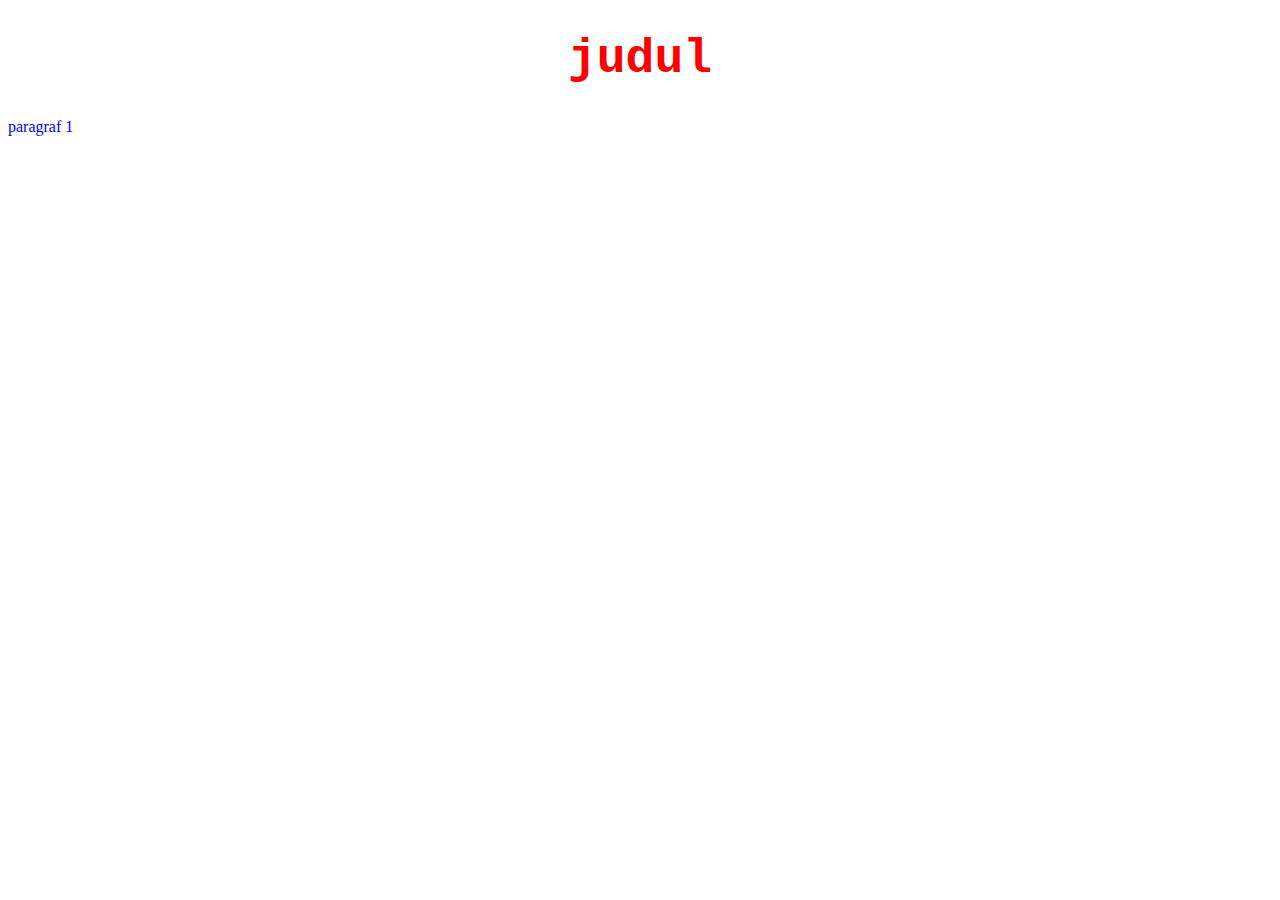
<file: pertemuan 2/index.html>
<!DOCTYPE html>
<html lang="en">
<head>
    <meta charset="UTF-8">
    <meta name="viewport" content="width=device-width, initial-scale=1.0">
    <title>css</title>
    <link rel="stylesheet" href="style.css">
</head>
<body>
    <h1>judul</h1>
    <p>paragraf 1</p>
    <!-- <p class="paragraf2">paragraf 2</p>
    <p id="paragraf3">paragraf 3</p> -->
    
    <!-- <div>about you</div>

    <div class="div2"> 1975</div> -->
</body>
</html>
</file>
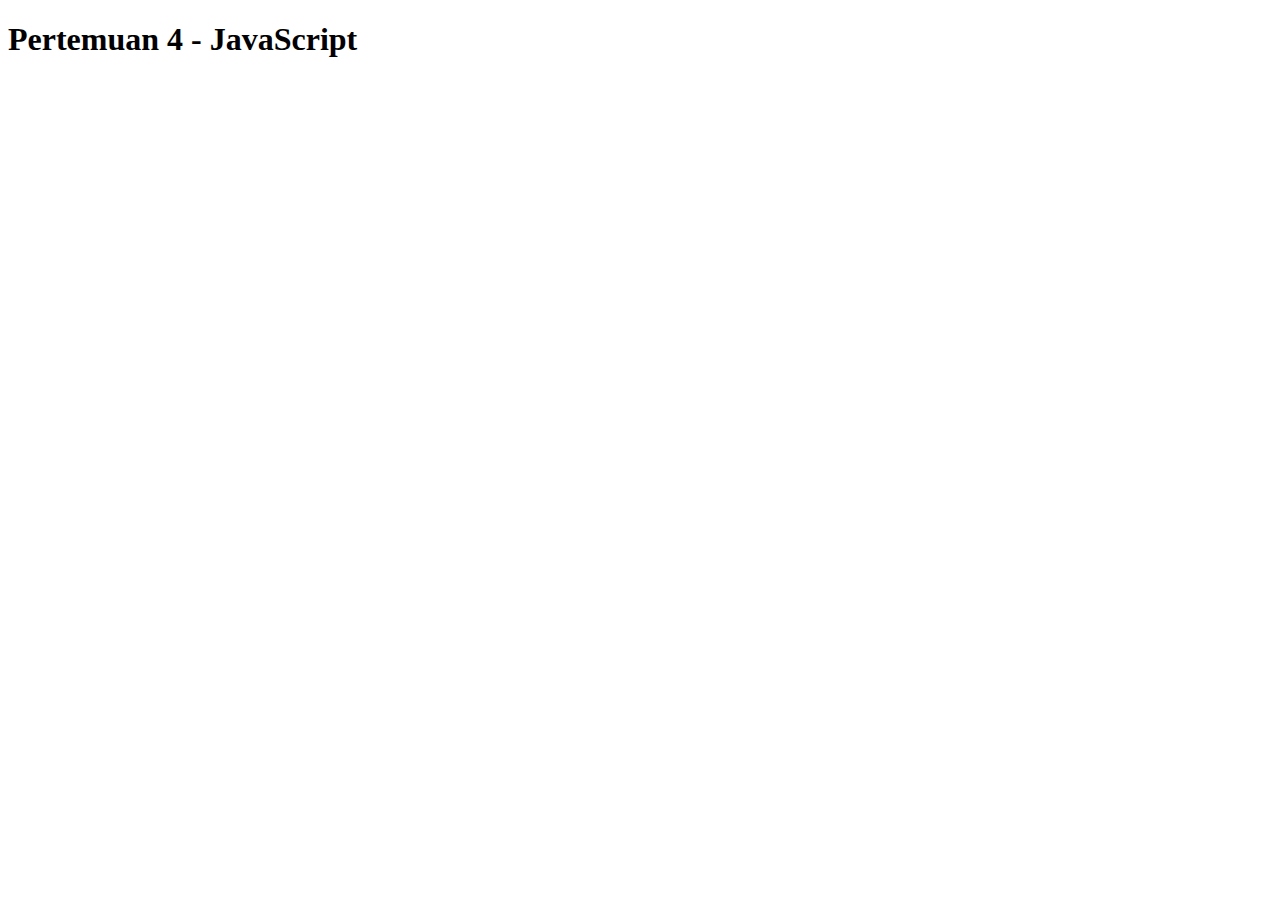
<file: pertemuan 4/index.html>
<!DOCTYPE html>
<html lang="en">
  <head>
    <meta charset="UTF-8" />
    <meta name="viewport" content="width=device-width, initial-scale=1.0" />
    <title>JavaScript</title>
  </head>
  <body>
    <h1 id="judulUtama">Pertemuan 4 - JavaScript</h1>
    <!-- <script>
      console.log("Hello World");
    </script> -->

    <script src="./script.js"></script>
  </body>
</html>
</file>
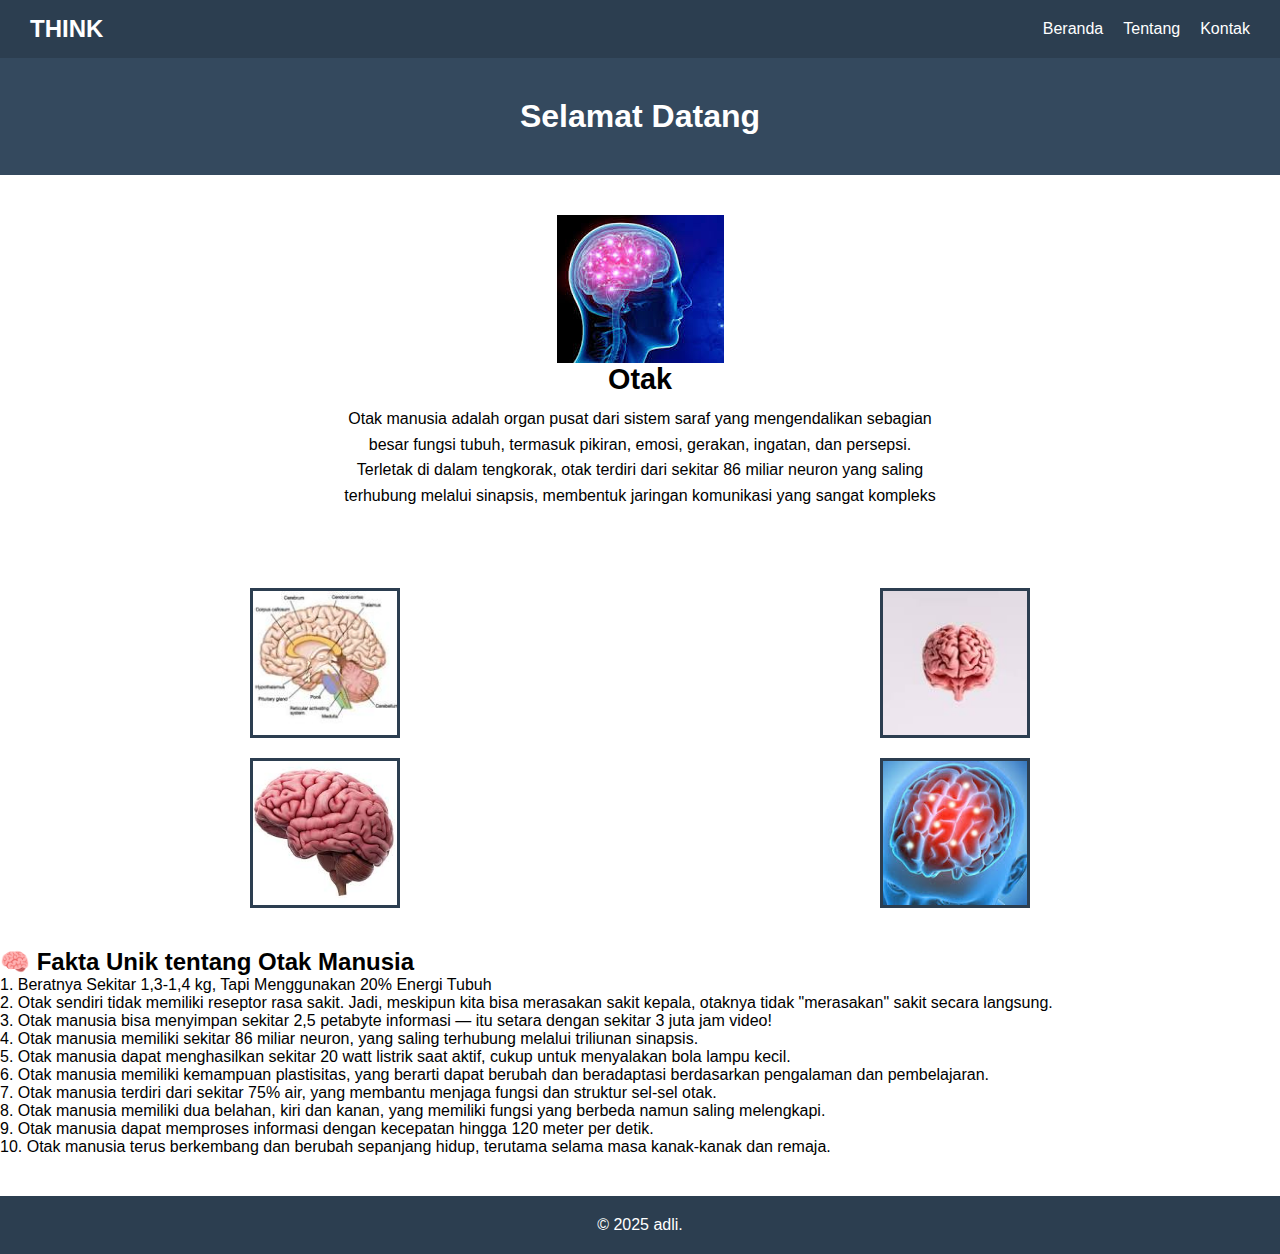
<file: pertemuan 2/tugas web perkenalan/index.html>
<!DOCTYPE html>
<html lang="id">
<head>
    <meta charset="UTF-8">
    <meta name="viewport" content="width=device-width, initial-scale=1.0">
    <title>Perkenalan Diri - John Doe</title>
    <link rel="stylesheet" href="stylee.css">
</head>
<body>
    <!-- Nama Web & Navbar -->
    <nav>
        <div class="logo">THINK</div>
        <ul class="navbar">
            <li><a href="#">Beranda</a></li>
            <li><a href="#">Tentang</a></li>
            <li><a href="#">Kontak</a></li>
        </ul>
    </nav>

    <!-- Header -->
    <header>
        <h1>Selamat Datang</h1>
    </header>

    <!-- Foto & Deskripsi -->
    <section class="profile">
        <img src="img/otak1.jpeg" alt="Foto Profil" class="otak1.jpeg">
        <div class="bio">
            <h2>Otak</h2>
            <p>Otak manusia adalah organ pusat dari sistem saraf yang mengendalikan sebagian besar fungsi tubuh, termasuk pikiran, emosi, gerakan, ingatan, dan persepsi. Terletak di dalam tengkorak, otak terdiri dari sekitar 86 miliar neuron yang saling terhubung melalui sinapsis, membentuk jaringan komunikasi yang sangat kompleks</p>
        </div>
    </section>

    <!-- Grid Gambar -->
    <section class="gallery">
        <div class="gallery-item"><img src="img/otak2.jpeg" alt="Gambar 1"></div>
        <div class="gallery-item"><img src="img/otak3.jpeg" alt="Gambar 2"></div>
        <div class="gallery-item"><img src="img/otak4.jpeg" alt="Gambar 3"></div>
        <div class="gallery-item"><img src="img/otak5.jpeg" alt="Gambar 4"></div>
    </section>
    <h2>🧠 Fakta Unik tentang Otak Manusia</h2>
        <p>1. Beratnya Sekitar 1,3-1,4 kg, Tapi Menggunakan 20% Energi Tubuh</p>
        <p>2. Otak sendiri tidak memiliki reseptor rasa sakit. Jadi, meskipun kita bisa merasakan sakit kepala, otaknya tidak "merasakan" sakit secara langsung.</p>
        <p>3. Otak manusia bisa menyimpan sekitar 2,5 petabyte informasi — itu setara dengan sekitar 3 juta jam video!</p>
        <p>4. Otak manusia memiliki sekitar 86 miliar neuron, yang saling terhubung melalui triliunan sinapsis.</p>
        <p>5. Otak manusia dapat menghasilkan sekitar 20 watt listrik saat aktif, cukup untuk menyalakan bola lampu kecil.</p>
        <p>6. Otak manusia memiliki kemampuan plastisitas, yang berarti dapat berubah dan beradaptasi berdasarkan pengalaman dan pembelajaran.</p>
        <p>7. Otak manusia terdiri dari sekitar 75% air, yang membantu menjaga fungsi dan struktur sel-sel otak.</p>
        <p>8. Otak manusia memiliki dua belahan, kiri dan kanan, yang memiliki fungsi yang berbeda namun saling melengkapi.</p>
        <p>9. Otak manusia dapat memproses informasi dengan kecepatan hingga 120 meter per detik.</p>
        <p>10. Otak manusia terus berkembang dan berubah sepanjang hidup, terutama selama masa kanak-kanak dan remaja.</p>          
        <!-- Footer -->
    <footer>
        <p>&copy; 2025 adli.</p>
        
    </footer>
</body>
</html>
</file>
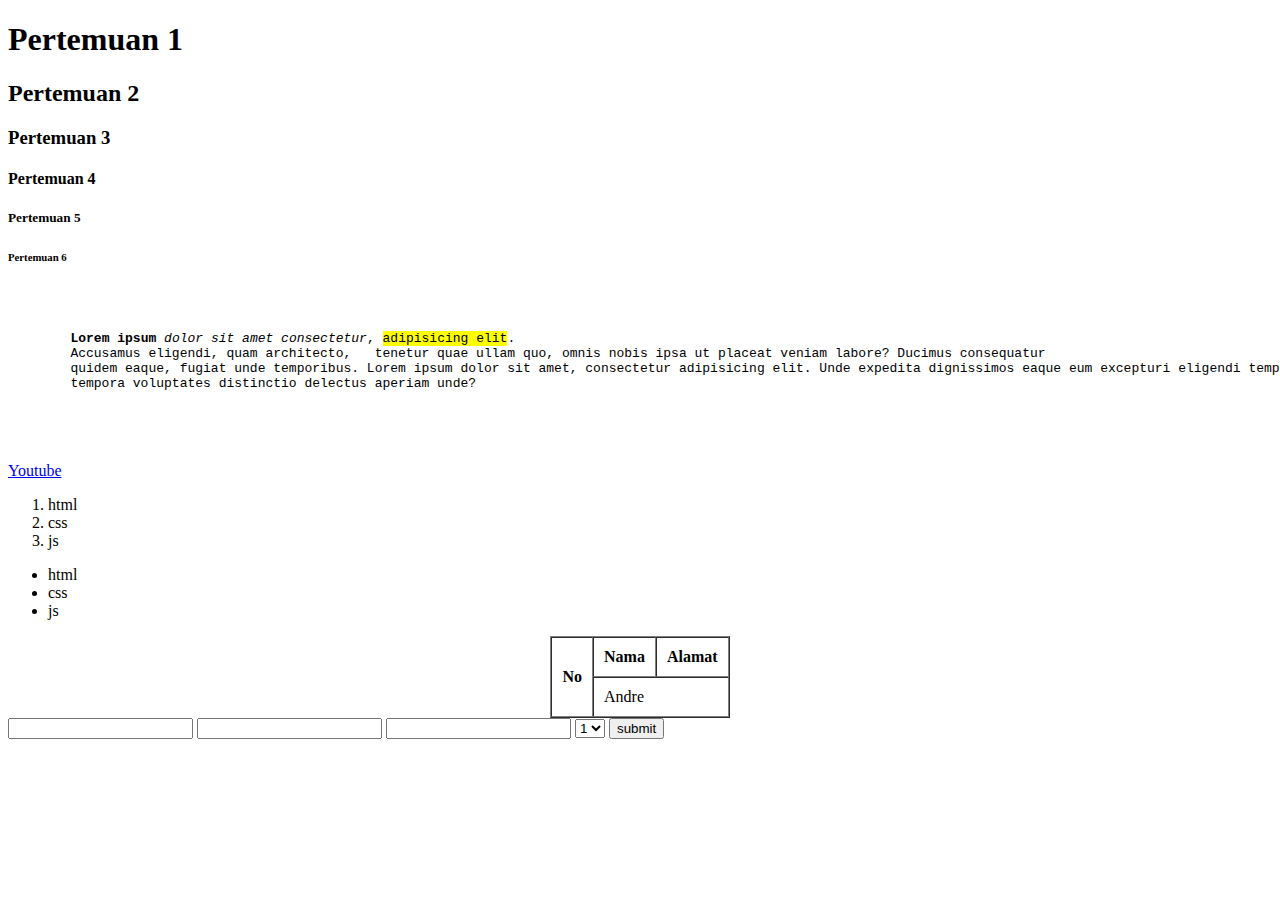
<file: pertemuan_1/src/index2.html>
<!DOCTYPE html>
<html lang="en">
  <head>
    <meta charset="UTF-8" />
    <meta name="viewport" content="width=device-width, initial-scale=1.0" />
    <title>Pemrograman Web 1</title>
  </head>
  <body>
    <h1>Pertemuan 1</h1>
    <h2>Pertemuan 2</h2>
    <h3>Pertemuan 3</h3>
    <h4>Pertemuan 4</h4>
    <h5>Pertemuan 5</h5>
    <h6>Pertemuan 6</h6>
    <pre>
      <p>
        <b>Lorem</b> <strong>ipsum</strong> <i>dolor sit amet</i> <em>consectetur</em>, <mark>adipisicing elit</mark>.
        Accusamus eligendi, quam architecto,   tenetur quae ullam quo, omnis nobis ipsa ut placeat veniam labore? Ducimus consequatur
        quidem eaque, fugiat unde temporibus. Lorem ipsum dolor sit amet, consectetur adipisicing elit. Unde expedita dignissimos eaque eum excepturi eligendi temporibus omnis tenetur. Vero, rem praesentium temporibus quaerat doloremque
        tempora voluptates distinctio delectus aperiam unde?
      </p>
    </pre>
    <a href="https://www.youtube.com/" target="_blank">Youtube</a>
    <!-- <img src="../img/img2/khusus untuk co resi kg besar.jfif" /> -->
    <ol>
      <li>html</li>
      <li>css</li>
      <li>js</li>
    </ol>
    <ul>
      <li>html</li>
      <li>css</li>
      <li>js</li>
    </ul>
    <table align="center" border="1" cellpadding="10" cellspacing="0">
      <tr>
        <th rowspan="2">No</th>
        <th>Nama</th>
        <th>Alamat</th>
      </tr>
      <tr>
        <!-- <td>1</td> -->
        <td colspan="2">Andre</td>
      </tr>
    </table>
    <form>
      <input type="text" required />
      <input type="number" />
      <input type="password" />
      <select>
        <option>1</option>
        <option>2</option>
        <option>3</option>
      </select>
      <button>submit</button>
    </form>
  </body>
</html>
</file>
<file: pertemuan 2/style.css>
h1 {
  color: red;
  font-family: "Courier New", Courier, monospace;
  font-size: 48px;
  text-align: center;
}

p {
  color: blue;
}

/* .paragraf1 {
    color: pink;
}

.paragraf2 {
    color: green;
}

#paragraf3 {
    color: red;
} */

/* p {
    /* color: #000000; */
/* color: rgb(255, 0, 0); 
    color: hsl(120, 100%, 50%);
    font-size: 36px;
    font-family: sans-serif, Arial, Helvetica;
    font-weight: bold;
    text-align: center;
    background-color: blue;;
} */

/* div {
  width: 100px;
  height: 100px;
  background-color: cyan;
  border-top-style: solid;
  border-color: black;
  border-top-width: 10px;
  padding-top: 10px;
  margin-bottom: 20px;
} 

.div2{
  width: 100px;
  height: 100px;
  background-color: cyan;
  border-top-style: solid;
  border-color: #000000;
  border-top-width: 10px;
  padding-top: 10px;
  text-align: center;
  text-shadow: 2px 2px 2px black;
} */
</file>
<file: pertemuan 2/tugas web perkenalan/stylee.css>
/* Reset dasar */
* {
    margin: 0;
    padding: 0;
    box-sizing: border-box;
    font-family: sans-serif;
}

/* Navbar */
nav {
    display: flex;
    justify-content: space-between;
    align-items: center;
    background-color: #2c3e50;
    padding: 15px 30px;
    color: white;
}

.logo {
    font-size: 1.5em;
    font-weight: bold;
}

.navbar {
    list-style: none;
    display: flex;
    gap: 20px;
}

.navbar li a {
    color: white;
    text-decoration: none;
    transition: color 0.3s;
}

.navbar li a:hover {
    color: #f1c40f;
}

/* Header */
header {
    background-color: #34495e;
    color: white;
    text-align: center;
    padding: 40px 20px;
}

/* Profil Section */
.profile {
    display: flex;
    flex-direction: column;
    align-items: center;
    padding: 40px 20px;
    text-align: center;
}

.profile-pic {
    width: 150px;
    height: 150px;
    border-radius: 50%;
    border: 5px solid #2c3e50;
    object-fit: cover;
    margin-bottom: 20px;
}

.bio h2 {
    margin-bottom: 10px;
    font-size: 1.8em;
}

.bio p {
    max-width: 600px;
    margin: 0 auto;
    line-height: 1.6;
}

/* Gallery Section */
.gallery {
    display: grid;
    grid-template-columns: repeat(2, 1fr);
    gap: 20px;
    padding: 40px 20px;
    justify-items: center;
}

.gallery-item {
    width: 150px;
    height: 150px;
    border: 3px solid #2c3e50;
    overflow: hidden;
}

.gallery-item img {
    width: 100%;
    height: 100%;
    object-fit: cover;
}

/* Footer */
footer {
    background-color: #2c3e50;
    color: white;
    text-align: center;
    padding: 20px;
    margin-top: 40px;
}
</file>
